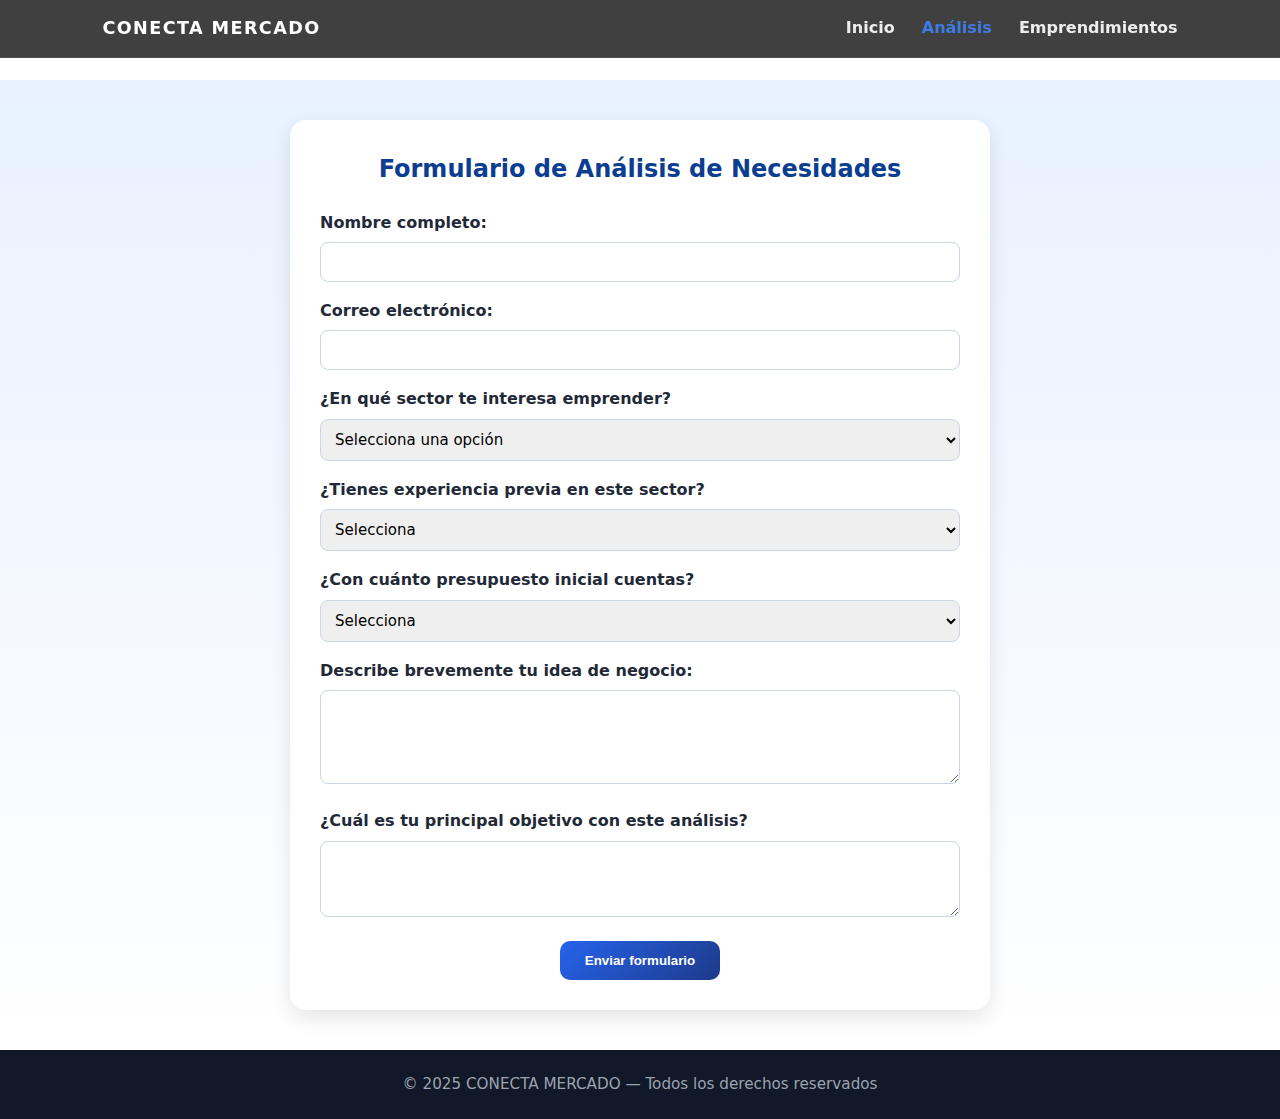
<file: formulario.html>
<!DOCTYPE html>
<html lang="es">
<head>
  <meta charset="UTF-8">
  <meta name="viewport" content="width=device-width, initial-scale=1.0">
  <title>Formulario de Análisis | Conecta Mercado</title>
  <link rel="stylesheet" href="css/estilos.css">

  <style>
    main {
      margin-top: 80px;
      display: flex;
      justify-content: center;
      align-items: flex-start;
      padding: 40px;
      min-height: 100vh;
      background: linear-gradient(180deg, #e8f1ff, #ffffff);
    }
    form {
      background: white;
      border-radius: 16px;
      padding: 30px;
      box-shadow: 0 8px 20px rgba(0,0,0,0.1);
      width: 100%;
      max-width: 700px;
    }
    form h2 {
      text-align: center;
      color: #0b3d91;
      margin-bottom: 20px;
    }
    label {
      font-weight: 600;
      color: #1f2937;
      display: block;
      margin-bottom: 6px;
    }
    input, select, textarea {
      width: 100%;
      padding: 10px;
      border: 1px solid #cbd5e1;
      border-radius: 8px;
      margin-bottom: 16px;
      font-family: inherit;
      font-size: 15px;
    }
    button {
      background: linear-gradient(135deg, #2563eb, #1e3a8a);
      border: none;
      color: white;
      padding: 12px 25px;
      border-radius: 10px;
      cursor: pointer;
      font-weight: 600;
      display: block;
      margin: 0 auto;
    }
    button:hover { background: #1d4ed8; }
  </style>
</head>
<body>
  <header class="navbar">
    <h1>CONECTA MERCADO</h1>
    <nav>
      <a href="index.html">Inicio</a>
      <a href="analisis.html" class="activo">Análisis</a>
      <a href="emprendimientos.html">Emprendimientos</a>
    </nav>
  </header>

  <main>
    <form onsubmit="enviarFormulario(event)">
      <h2>Formulario de Análisis de Necesidades</h2>

      <label for="nombre">Nombre completo:</label>
      <input type="text" id="nombre" name="nombre" required>

      <label for="email">Correo electrónico:</label>
      <input type="email" id="email" name="email" required>

      <label for="sector">¿En qué sector te interesa emprender?</label>
      <select id="sector" name="sector" required>
        <option value="">Selecciona una opción</option>
        <option>Tecnología / Software</option>
        <option>Educación</option>
        <option>Salud y Bienestar</option>
        <option>Comercio Electrónico</option>
        <option>Sostenibilidad / Medio Ambiente</option>
      </select>

      <label for="experiencia">¿Tienes experiencia previa en este sector?</label>
      <select id="experiencia" name="experiencia">
        <option value="">Selecciona</option>
        <option>Sí</option>
        <option>No</option>
      </select>

      <label for="inversion">¿Con cuánto presupuesto inicial cuentas?</label>
      <select id="inversion" name="inversion">
        <option value="">Selecciona</option>
        <option>Menos de $500</option>
        <option>$500 - $2000</option>
        <option>Más de $2000</option>
      </select>

      <label for="descripcion">Describe brevemente tu idea de negocio:</label>
      <textarea id="descripcion" name="descripcion" rows="4" required></textarea>

      <label for="objetivo">¿Cuál es tu principal objetivo con este análisis?</label>
      <textarea id="objetivo" name="objetivo" rows="3"></textarea>

      <button type="submit">Enviar formulario</button>
    </form>
  </main>

  <footer>
    © 2025 CONECTA MERCADO — Todos los derechos reservados
  </footer>

  <script>
    function enviarFormulario(event){
      event.preventDefault();
      alert('¡Gracias por enviar tu formulario! Nos pondremos en contacto contigo pronto.');
      event.target.reset();
    }
  </script>
</body>
</html>
</file>
<file: css/estilos.css>
/* =========================
   CONECTA MERCADO - ESTILOS
   ========================= */

/* ---------- Variables ---------- */
:root{
  --azul-900:#0b3d91;
  --azul-700:#1e3a8a;
  --azul-600:#2563eb;
  --azul-500:#3b82f6;
  --azul-100:#e8f1ff;

  --gris-900:#111827;
  --gris-800:#1f2937;
  --gris-700:#374151;
  --gris-600:#4b5563;
  --gris-400:#9ca3af;
  --gris-200:#e5e7eb;

  --blanco:#ffffff;
}

/* ---------- Reset básico ---------- */
*{box-sizing:border-box;margin:0;padding:0}
html{scroll-behavior:smooth}
body{
  font-family: "Poppins", system-ui, -apple-system, "Segoe UI", Roboto, Ubuntu, "Helvetica Neue", Arial, sans-serif;
  color: var(--gris-800);
  background: #fff;
  line-height: 1.65;
}
img{max-width:100%;display:block}
a{text-decoration:none;color:inherit}

/* ---------- Helpers ---------- */
.container{width:min(1100px,92%);margin-inline:auto}
.hide{display:none}

/* ================================================================
   NAVBAR
   ================================================================ */
.navbar{
  position:fixed; inset:0 0 auto 0;
  width:100%; z-index:1000;
  background: rgba(0,0,0,.75);
  backdrop-filter: blur(8px);
  color: var(--blanco);
  display:flex; align-items:center; justify-content:space-between;
  padding:14px 8%;
  border-bottom:1px solid rgba(255,255,255,.08);
}
.navbar h1{font-size:1.1rem;letter-spacing:.08em;font-weight:700}
.navbar nav a{
  color:#fff; margin-left:22px; font-weight:600;
  transition:color .2s ease, opacity .2s ease;
  opacity:.9;
}
.navbar nav a:hover{color:var(--azul-500);opacity:1}
.navbar nav a.activo{color:var(--azul-500)}

/* corrección: evitar que el contenido quede oculto tras el header fijo */
main, section, .hero, .subhero, .contenido{scroll-margin-top:72px}
body:has(.navbar) .push{height:66px} /* se usa en páginas que lo necesiten */

/* ================================================================
   HERO (index.html)
   ================================================================ */
.hero{
  height:100vh; position:relative; display:grid; place-items:center;
  background: url('https://images.unsplash.com/photo-1519389950473-47ba0277781c?auto=format&fit=crop&w=1920&q=80') center/cover no-repeat;
  text-align:center; color:#fff;
}
.hero .overlay{
  position:absolute; inset:0;
  background: linear-gradient(180deg, rgba(0,0,0,.55), rgba(0,0,0,.55));
  /* asegúrate de que el contenido quede por encima */
  z-index:0;
}
.hero-content{
  position:relative; z-index:1; padding:0 18px; max-width:760px;
  animation: fadeIn .8s ease-out both;
}
.hero-content h2{
  font-size:clamp(28px,6vw,54px);
  letter-spacing:.06em; line-height:1.1; font-weight:800;
}
.hero-content p{
  margin-top:14px; color:#e5e7eb; font-size:clamp(14px,2.4vw,18px)
}
.hero-content button{
  margin-top:26px; cursor:pointer; border:none;
  padding:12px 26px; border-radius:12px; font-weight:700;
  color:#fff; background: linear-gradient(135deg, var(--azul-600), var(--azul-700));
  box-shadow:0 10px 24px rgba(37,99,235,.35);
  transition: transform .15s ease, filter .15s ease;
}
.hero-content button:hover{transform:translateY(-2px); filter:brightness(1.05)}

/* ================================================================
   SUBHERO (analisis.html, emprendimientos.html)
   ================================================================ */
.subhero{
  height:60vh; position:relative; display:grid; place-items:center;
  text-align:center; color:#fff; margin-top:66px; /* separación del navbar */
}
.subhero .overlay{
  position:absolute; inset:0; z-index:0; background:rgba(0,0,0,.55);
}
.subhero-content{
  position:relative; z-index:1; padding:0 18px; max-width:900px;
  animation: fadeInUp .7s ease-out both;
}
.subhero-content h2{
  font-size:clamp(28px,5vw,48px); letter-spacing:.04em; font-weight:800; margin-bottom:10px
}
.subhero-content p{color:#e5e7eb; font-size:clamp(14px,2.2vw,18px)}

/* imágenes específicas */
.subhero.analisis{
  background: url('https://images.unsplash.com/photo-1591696205602-2f950c417cb9?auto=format&fit=crop&w=1920&q=80') center/cover no-repeat;
}
.subhero.emprendimientos{
  background: url('https://cdn.pixabay.com/photo/2017/07/31/11/21/arrow-2550221_1920.jpg') center/cover no-repeat;
}

/* ================================================================
   CONTENIDO (bloques de texto, listas, etc.)
   ================================================================ */
.contenido{
  padding:56px 10% 80px;
}
.contenido h3{
  color:var(--azul-900); font-size:clamp(20px,3vw,32px);
  margin-bottom:16px; text-align:center; font-weight:800;
}
.contenido p{color:var(--gris-700); font-size:16px; margin:6px 0 10px}
.contenido ul{margin:10px 0 18px 22px; color:var(--gris-700)}
.contenido li{margin:6px 0}

/* ================================================================
   CARDS (analisis.html)
   ================================================================ */
.cards{
  display:grid;
  grid-template-columns: repeat(auto-fit, minmax(240px,1fr));
  gap:22px; margin:32px 0 6px;
}
.card{
  background:#fff; border:1px solid var(--gris-200);
  border-radius:16px; padding:22px; text-align:center;
  box-shadow:0 8px 22px rgba(17,24,39,.06);
  transition: transform .18s ease, box-shadow .18s ease, border-color .18s ease;
}
.card:hover{
  transform: translateY(-6px);
  box-shadow:0 14px 32px rgba(11,61,145,.18);
  border-color:#dbeafe;
}
.card img{width:64px; height:64px; object-fit:contain; margin:2px auto 12px}
.card h4{color:var(--azul-900); font-size:18px; margin-bottom:6px}
.card p{color:var(--gris-700); font-size:14.5px}

/* ================================================================
   BOTONES (primario / secundario / dobles centrados)
   ================================================================ */
.boton-centro{ text-align:center; margin-top:22px }
.boton-centro button{
  appearance:none; border:none; cursor:pointer;
  padding:12px 22px; border-radius:12px; font-weight:700;
  color:#fff; background:linear-gradient(135deg,var(--azul-600),var(--azul-700));
  box-shadow:0 10px 22px rgba(37,99,235,.30);
  transition: transform .15s ease, filter .15s ease;
}
.boton-centro button:hover{ transform:translateY(-2px); filter:brightness(1.06) }

/* versión dos botones */
.boton-centro.doble{ display:flex; justify-content:center; gap:14px; flex-wrap:wrap }
.boton-centro.doble .secundario{
  background:#fff; color:var(--azul-900);
  border:2px solid var(--azul-900); box-shadow:none;
}
.boton-centro.doble .secundario:hover{
  background:var(--azul-900); color:#fff;
}

/* ================================================================
   FOOTER
   ================================================================ */
footer{
  background:var(--gris-900); color:#9ca3af; text-align:center;
  padding:22px 10%; font-size:.95rem
}

/* ================================================================
   RESPONSIVE NAV (opcional simple)
   ================================================================ */
@media (max-width:768px){
  .navbar{padding:12px 5%}
  .navbar h1{font-size:1rem}
  .navbar nav a{margin-left:14px}
  .subhero{height:56vh}
}

/* ================================================================
   ANIMACIONES
   ================================================================ */
@keyframes fadeIn{
  from{opacity:0; transform:translateY(4px)}
  to{opacity:1; transform:translateY(0)}
}
@keyframes fadeInUp{
  from{opacity:0; transform:translateY(12px)}
  to{opacity:1; transform:translateY(0)}
}

/* ===== EMPRENDIMIENTOS ===== */
.cards-grid {
  display: grid;
  grid-template-columns: repeat(auto-fit, minmax(300px, 1fr));
  gap: 25px;
  margin-top: 40px;
}
.card-pro {
  background: #fff;
  border-radius: 16px;
  box-shadow: 0 6px 22px rgba(17, 24, 39, 0.08);
  overflow: hidden;
  transition: transform 0.3s ease, box-shadow 0.3s ease;
  display: flex;
  flex-direction: column;
}
.card-pro img {
  width: 100%;
  height: 180px;
  object-fit: cover;
}
.card-pro .info {
  padding: 18px 20px;
}
.card-pro h4 {
  color: var(--azul-900);
  font-size: 1.3rem;
  margin-bottom: 10px;
}
.card-pro ul {
  list-style-type: disc;
  padding-left: 20px;
  color: var(--gris-700);
}
.card-pro:hover {
  transform: translateY(-8px);
  box-shadow: 0 14px 32px rgba(11, 61, 145, 0.18);
}

/* Animación de aparición */
.cards-grid .card-pro {
  opacity: 0;
  transform: translateY(20px);
  animation: showCard 0.7s ease forwards;
}
.cards-grid .card-pro:nth-child(1){animation-delay:.1s}
.cards-grid .card-pro:nth-child(2){animation-delay:.2s}
.cards-grid .card-pro:nth-child(3){animation-delay:.3s}
.cards-grid .card-pro:nth-child(4){animation-delay:.4s}
.cards-grid .card-pro:nth-child(5){animation-delay:.5s}

@keyframes showCard {
  to {opacity:1; transform:translateY(0);}
}
/* ===== EDUCACIÓN E INNOVACIÓN ===== */
.subhero.educacion {
  background: url('https://cdn.pixabay.com/photo/2016/11/29/09/32/education-1866739_1280.jpg') center/cover no-repeat;
}
.subhero.educacion .overlay {
  background: rgba(11, 61, 145, 0.6);
}

/* Ajustes visuales */
.contenido p {
  max-width: 900px;
  margin: 0 auto 30px;
  text-align: center;
}

/* Animación de aparición para las tarjetas */
.cards-grid .card-pro {
  opacity: 0;
  transform: translateY(25px);
  animation: showCard 0.8s ease forwards;
}
.cards-grid .card-pro:nth-child(1) { animation-delay: 0.1s; }
.cards-grid .card-pro:nth-child(2) { animation-delay: 0.2s; }
.cards-grid .card-pro:nth-child(3) { animation-delay: 0.3s; }
.cards-grid .card-pro:nth-child(4) { animation-delay: 0.4s; }
.cards-grid .card-pro:nth-child(5) { animation-delay: 0.5s; }

@keyframes showCard {
  to { opacity: 1; transform: translateY(0); }
}
/* ===== BOTÓN "VER EDUCACIÓN" ===== */
button.secundario {
  background: #ffffff;
  color: #0b3d91;
  border: 2px solid #0b3d91;
  padding: 10px 22px;
  border-radius: 10px;
  cursor: pointer;
  font-weight: 600;
  transition: all 0.3s ease;
  box-shadow: 0 4px 10px rgba(0, 0, 0, 0.1);
  position: relative;
  float: right;
  margin-top: -20px;
  margin-right: 20px;
}

/* Efecto hover */
button.secundario:hover {
  background: #0b3d91;
  color: #ffffff;
  transform: translateY(-2px);
  box-shadow: 0 6px 16px rgba(11, 61, 145, 0.3);
}

/* Ajuste para pantallas pequeñas */
@media (max-width: 768px) {
  button.secundario {
    float: none;
    display: block;
    margin: 25px auto 0;
  }
}
</file>
